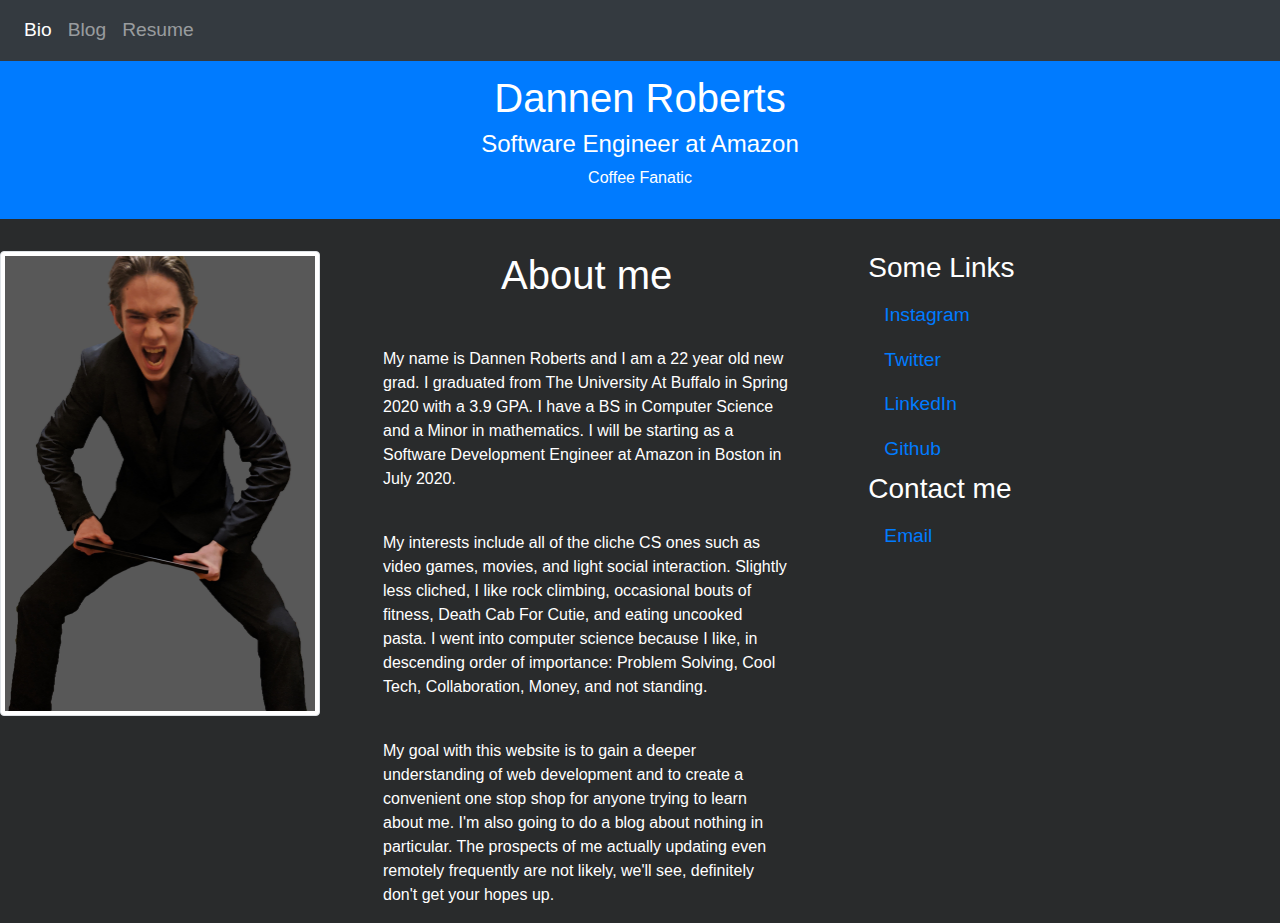
<file: index.html>
<!doctype html>
<html lang="en">
<head>
    <!-- Required meta tags -->
    <meta charset="utf-8">
    <meta name="viewport" content="width=device-width, initial-scale=1, shrink-to-fit=no">

    <!-- Bootstrap CSS -->
    <link rel="stylesheet" href="https://maxcdn.bootstrapcdn.com/bootstrap/4.0.0/css/bootstrap.min.css" integrity="sha384-Gn5384xqQ1aoWXA+058RXPxPg6fy4IWvTNh0E263XmFcJlSAwiGgFAW/dAiS6JXm" crossorigin="anonymous">
    <link rel="stylesheet" href="css/style.css">

    <title>Hello, world!</title>
</head>
<body>


<nav class="navbar navbar-expand-sm bg-dark navbar-dark">

    <!-- Links -->
    <ul class="navbar-nav">
        <li class="nav-item active ">
            <a class="nav-link disabled" href="#">Bio</a>
        </li>
        <li class="nav-item">
            <a class="nav-link" href="html/blog.html">Blog</a>
        </li>
        <li class="nav-item">
            <a class="nav-link" href="html/resume.html">Resume</a>
        </li>
    </ul>

</nav>

<div class="jumbotron jumbotron-fluid text-center bg-primary">
    <h1>Dannen Roberts</h1>
    <h4>Software Engineer at Amazon</h4>
    <p>Coffee Fanatic</p>
</div>


<div class="container-fluid">



<div class="row">
    <div class="col-sm-3">
        <div class="row">
            <img src="images/dannenisdope2.jpg" class="img-thumbnail">
        </div>
    </div>




    <div class="col-sm-5">
        <h1 class="text-center">About me</h1>

        <p class="mx-5 mt-5">
            My name is Dannen Roberts and
            I am a 22 year old new grad. I graduated from The University At Buffalo in Spring 2020 with a 3.9 GPA.
            I have a BS in Computer Science and a Minor in mathematics. I will be starting as a Software Development Engineer
            at Amazon in Boston in July 2020.
        </p>

        <br>

        <p class="mx-5">
            My interests include all of the cliche CS ones such as video games, movies, and light social interaction.
            Slightly less cliched, I like rock climbing, occasional bouts of fitness, Death Cab For Cutie,
            and eating uncooked pasta.
            I went into computer science because I like, in descending order of importance: Problem Solving, Cool Tech,
            Collaboration, Money, and not standing.
        </p>

        <br>

        <p class="mx-5">
            My goal with this website is to gain a deeper understanding of web development and to create a convenient
            one stop shop for anyone trying to learn about me. I'm also going to do a blog about nothing in particular.
            The prospects of me actually updating even remotely frequently are not likely, we'll see, definitely don't
            get your hopes up.
        </p>



    </div>

    <div class="col-sm-4">
        <h3>Some Links</h3>
        <ul class="nav nav-pills flex-column">
            <li class="nav-item">
                <a class="nav-link" href="https://www.instagram.com/dantheman5398/">Instagram</a>
            </li>
            <li class="nav-item">
                <a class="nav-link" href="https://twitter.com/DannenRoberts">Twitter</a>
            </li>
            <li class="nav-item">
                <a class="nav-link" href="https://www.linkedin.com/in/dannen-roberts-530a5217a/">LinkedIn</a>
            </li>
            <li class="nav-item">
                <a class="nav-link" href="https://github.com/dantheman5398">Github</a>
            </li>
        </ul>
        <h3>Contact me</h3>
        <ul class="nav nav-pills flex-column">
            <li class="nav-item">
                <a class="nav-link" href="mailto: dannenro@buffalo.edu">Email</a>
            </li>
        </ul>

    </div>
</div>

</div>




<script src="https://code.jquery.com/jquery-3.2.1.slim.min.js" integrity="sha384-KJ3o2DKtIkvYIK3UENzmM7KCkRr/rE9/Qpg6aAZGJwFDMVNA/GpGFF93hXpG5KkN" crossorigin="anonymous"></script>
<script src="https://cdnjs.cloudflare.com/ajax/libs/popper.js/1.12.9/umd/popper.min.js" integrity="sha384-ApNbgh9B+Y1QKtv3Rn7W3mgPxhU9K/ScQsAP7hUibX39j7fakFPskvXusvfa0b4Q" crossorigin="anonymous"></script>
<script src="https://maxcdn.bootstrapcdn.com/bootstrap/4.0.0/js/bootstrap.min.js" integrity="sha384-JZR6Spejh4U02d8jOt6vLEHfe/JQGiRRSQQxSfFWpi1MquVdAyjUar5+76PVCmYl" crossorigin="anonymous"></script>
</body>
</html>
</file>
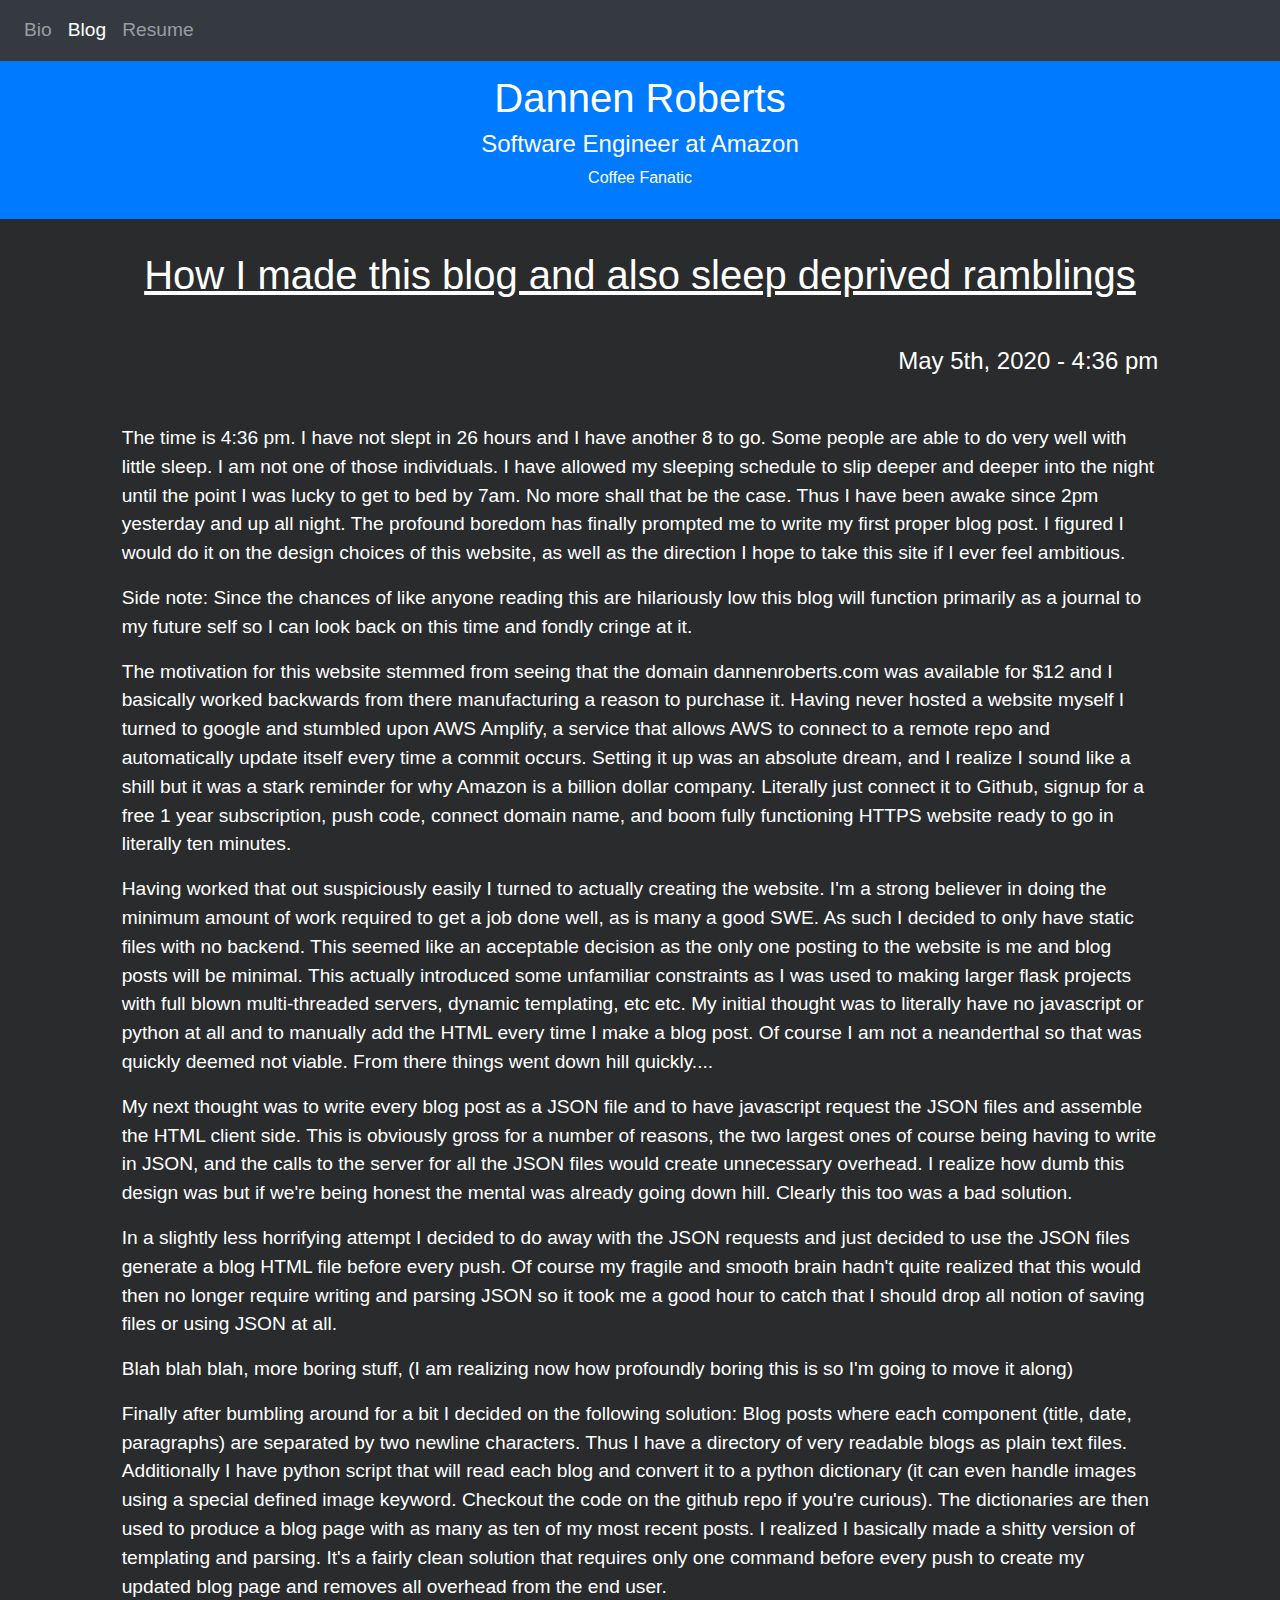
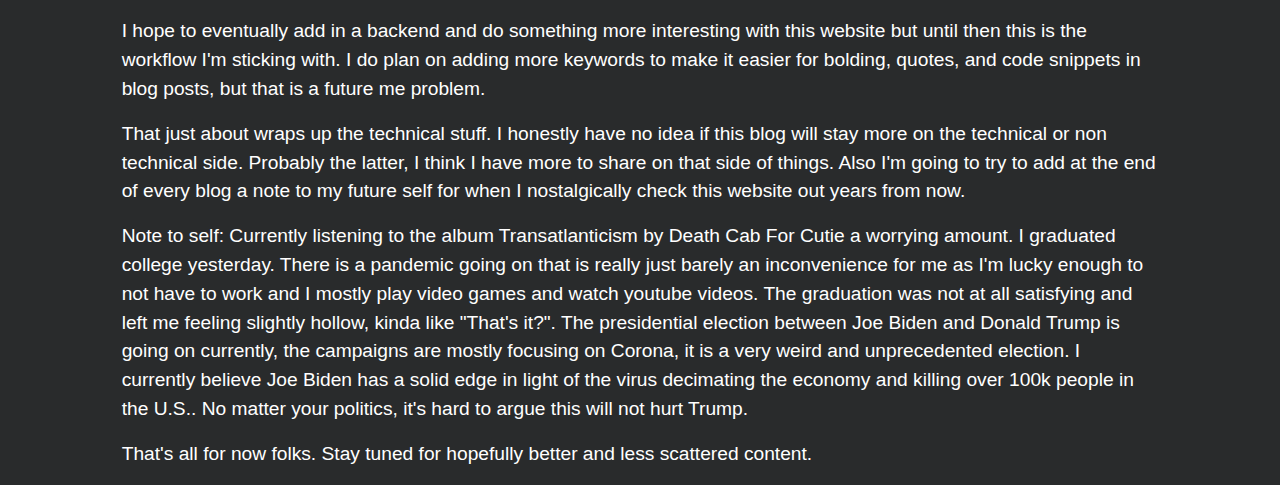
<file: html/blog.html>
<!doctype html>
<html lang="en">
<head>
    <!-- Required meta tags -->
    <meta charset="utf-8">
    <meta name="viewport" content="width=device-width, initial-scale=1, shrink-to-fit=no">

    <!-- Bootstrap CSS -->
    <link rel="stylesheet" href="https://maxcdn.bootstrapcdn.com/bootstrap/4.0.0/css/bootstrap.min.css" integrity="sha384-Gn5384xqQ1aoWXA+058RXPxPg6fy4IWvTNh0E263XmFcJlSAwiGgFAW/dAiS6JXm" crossorigin="anonymous">
    <link rel="stylesheet" href="../css/style.css">
    <title>Blog</title>
</head>
<body>

<nav class="navbar navbar-expand-sm bg-dark navbar-dark">

    <!-- Links -->
    <ul class="navbar-nav">
        <li class="nav-item">
            <a class="nav-link" href="../index.html">Bio</a>
        </li>
        <li class="nav-item active">
            <a class="nav-link disabled" href="#">Blog</a>
        </li>
        <li class="nav-item">
            <a class="nav-link" href="./resume.html">Resume</a>
        </li>
    </ul>

</nav>

<div class="jumbotron jumbotron-fluid text-center bg-primary">
    <h1>Dannen Roberts</h1>
    <h4>Software Engineer at Amazon</h4>
    <p>Coffee Fanatic</p>
</div>

<div class="container-fluid">
<div class="row blog">

    <div class="col-sm-1"></div>
    <div id="blogPosts" class="col-sm-10">
        <h1 class='text-center blogTitle'>How I made this blog and also sleep deprived ramblings</h1>
<h4 class='date my-5'>May 5th, 2020 - 4:36 pm</h4>
<p class='text-md-left'>The time is 4:36 pm. I have not slept in 26 hours and I have another 8 to go. Some people are able to do very well with
little sleep. I am not one of those individuals. I have allowed my sleeping schedule to slip deeper and deeper into the
night until the point I was lucky to get to bed by 7am. No more shall that be the case. Thus I have been awake since 2pm
yesterday and up all night. The profound boredom has finally prompted me to write my first proper blog post. I
figured I would do it on the design choices of this website, as well as the direction I hope to take this site if I ever
feel ambitious.</p>
<p class='text-md-left'>Side note: Since the chances of like anyone reading this are hilariously low this blog will function primarily as a
journal to my future self so I can look back on this time and fondly cringe at it.</p>
<p class='text-md-left'>The motivation for this website stemmed from seeing that the domain dannenroberts.com was available for $12 and I
basically worked backwards from there manufacturing a reason to purchase it. Having never hosted a website myself I
turned to google and stumbled upon AWS Amplify, a service that allows AWS to connect to a remote repo and automatically
update itself every time a commit occurs. Setting it up was an absolute dream, and I realize I sound like a shill but it
was a stark reminder for why Amazon is a billion dollar company. Literally just connect it to Github, signup for a free
1 year subscription, push code, connect domain name, and boom fully functioning HTTPS website ready to go in literally
ten minutes.</p>
<p class='text-md-left'>Having worked that out suspiciously easily I turned to actually creating the website. I'm a strong believer in doing the
minimum amount of work required to get a job done well, as is many a good SWE. As such I decided to only have static
files with no backend. This seemed like an acceptable decision as the only one posting to the website is me and blog
posts will be minimal. This actually introduced some unfamiliar constraints as I was used to making larger flask
projects with full blown multi-threaded servers, dynamic templating, etc etc. My initial thought was to literally have
no javascript or python at all and to manually add the HTML every time I make a blog post. Of course I am not a
neanderthal so that was quickly deemed not viable. From there things went down hill quickly....</p>
<p class='text-md-left'>My next thought was to write every blog post as a JSON file and to have javascript request the JSON files and assemble
the HTML client side. This is obviously gross for a number of reasons, the two largest ones of course being having to
write in JSON, and the calls to the server for all the JSON files would create unnecessary overhead. I realize how dumb
this design was but if we're being honest the mental was already going down hill. Clearly this too was a bad solution.</p>
<p class='text-md-left'>In a slightly less horrifying attempt I decided to do away with the JSON requests and just decided to use the JSON files
generate a blog HTML file before every push. Of course my fragile and smooth brain hadn't quite realized that this would
then no longer require writing and parsing JSON so it took me a good hour to catch that I should drop all notion of
saving files or using JSON at all.</p>
<p class='text-md-left'>Blah blah blah, more boring stuff, (I am realizing now how profoundly boring this is so I'm going to move it along)</p>
<p class='text-md-left'>Finally after bumbling around for a bit I decided on the following solution: Blog posts where each component (title,
date, paragraphs) are separated by two newline characters. Thus I have a directory of very readable blogs as plain text
files. Additionally I have python script that will read each blog and convert it to a python dictionary (it can even
handle images using a special defined image keyword. Checkout the code on the github repo if you're curious). The
dictionaries are then used to produce a blog page with as many as ten of my most recent posts. I realized I basically
made a shitty version of templating and parsing. It's a fairly clean solution that requires only one command before
every push to create my updated blog page and removes all overhead from the end user.</p>
<p class='text-md-left'>I hope to eventually add in a backend and do something more interesting with this website but until then this is the
workflow I'm sticking with. I do plan on adding more keywords to make it easier for bolding, quotes, and
code snippets in blog posts, but that is a future me problem.</p>
<p class='text-md-left'>That just about wraps up the technical stuff. I honestly have no idea if this blog will stay more on the technical or
non technical side. Probably the latter, I think I have more to share on that side of things. Also I'm going to try to
add at the end of every blog a note to my future self for when I nostalgically check this website out years from now.</p>
<p class='text-md-left'>Note to self: Currently listening to the album Transatlanticism by Death Cab For Cutie a worrying amount. I graduated
college yesterday. There is a pandemic going on that is really just barely an inconvenience for me as I'm lucky enough to
not have to work and I mostly play video games and watch youtube videos. The graduation was not at all satisfying and
left me feeling slightly hollow, kinda like "That's it?". The presidential election between Joe Biden and Donald Trump
is going on currently, the campaigns are mostly focusing on Corona, it is a very weird and unprecedented election. I
currently believe Joe Biden has a solid edge in light of the virus decimating the economy and killing over 100k people
in the U.S.. No matter your politics, it's hard to argue this will not hurt Trump.</p>
<p class='text-md-left'>That's all for now folks. Stay tuned for hopefully better and less scattered content.</p>

    </div>
    <div class="col-sm-1"></div>
</div>
</div>




<script src="https://code.jquery.com/jquery-3.2.1.slim.min.js" integrity="sha384-KJ3o2DKtIkvYIK3UENzmM7KCkRr/rE9/Qpg6aAZGJwFDMVNA/GpGFF93hXpG5KkN" crossorigin="anonymous"></script>
<script src="https://cdnjs.cloudflare.com/ajax/libs/popper.js/1.12.9/umd/popper.min.js" integrity="sha384-ApNbgh9B+Y1QKtv3Rn7W3mgPxhU9K/ScQsAP7hUibX39j7fakFPskvXusvfa0b4Q" crossorigin="anonymous"></script>
<script src="https://maxcdn.bootstrapcdn.com/bootstrap/4.0.0/js/bootstrap.min.js" integrity="sha384-JZR6Spejh4U02d8jOt6vLEHfe/JQGiRRSQQxSfFWpi1MquVdAyjUar5+76PVCmYl" crossorigin="anonymous"></script>
</body>
</html>
</file>
<file: css/style.css>
.jumbotron{
    text-align:center;
    padding-top: 1%;
    padding-bottom: 1%;
}
body {
    background-color: #292b2c;
    color: white;

}
hr {
    margin:80px 0px 30px 0px;
    padding:0px; border:0;
    border-bottom:4px solid white;
}

.date {
    text-align: right;
}

.blogTitle {
    text-decoration: underline;
}

.blog{
    font-size: larger;
}

li{
    font-size: larger;
}
</file>
